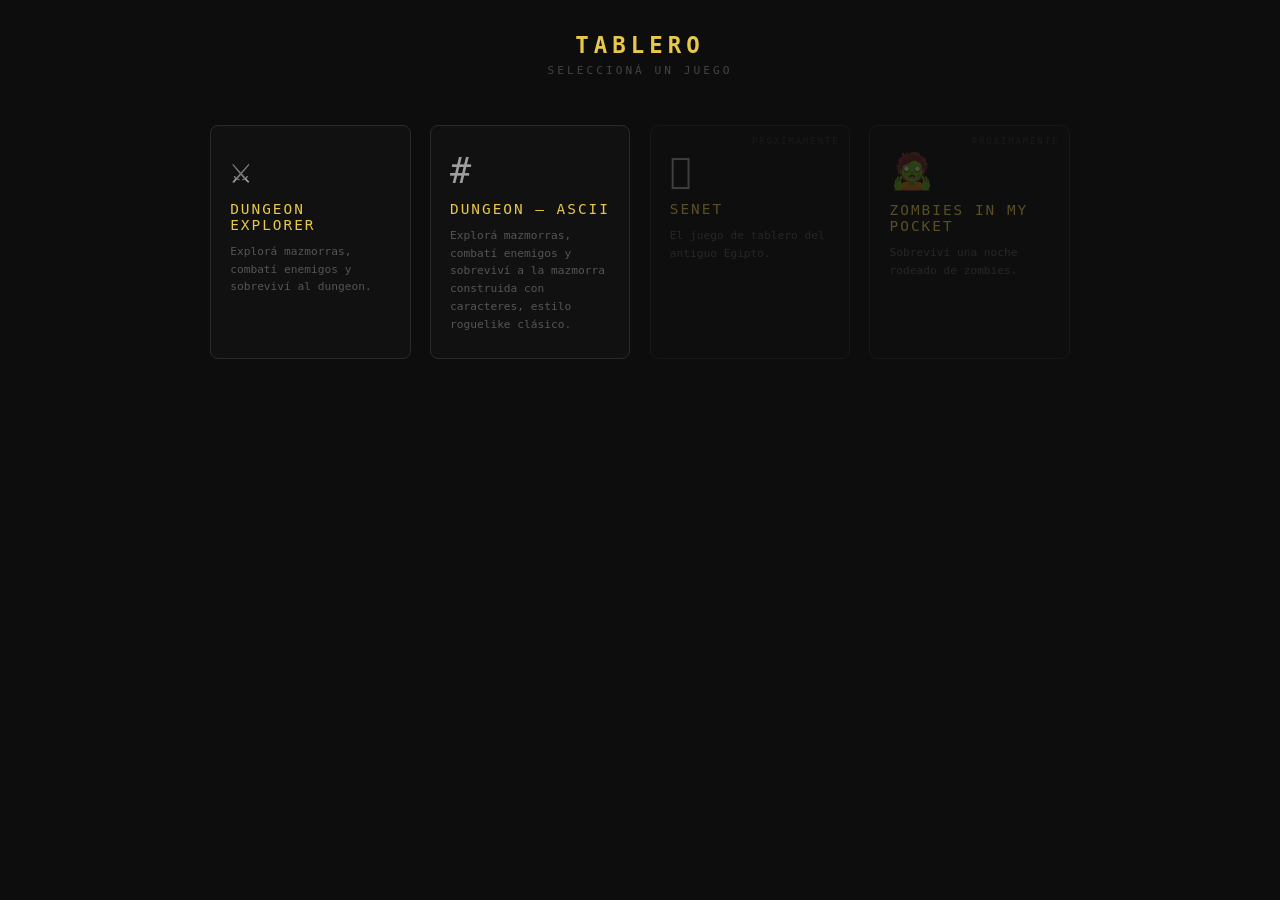
<file: index.html>
<!DOCTYPE html>
<html lang="es">
<head>
<meta charset="UTF-8">
<meta name="viewport" content="width=device-width, initial-scale=1">
<title>Tablero de Juegos</title>
<style>
*{box-sizing:border-box;margin:0;padding:0}

body{
  background:#0d0d0d;color:#ccc;font-family:monospace;
  display:flex;flex-direction:column;align-items:center;
  min-height:100vh;padding:2rem 1rem;
}

h1{
  color:#e8c84a;font-size:1.4rem;letter-spacing:5px;
  text-transform:uppercase;margin-bottom:.4rem;
}

.subtitle{
  color:#444;font-size:.7rem;letter-spacing:3px;
  text-transform:uppercase;margin-bottom:3rem;
}

.grid{
  display:grid;
  grid-template-columns:repeat(auto-fill,minmax(200px,1fr));
  gap:1.2rem;
  width:100%;max-width:860px;
}

.card{
  background:#111;border:1px solid #2a2a2a;border-radius:8px;
  padding:1.5rem 1.2rem;text-decoration:none;color:inherit;
  display:flex;flex-direction:column;gap:.6rem;
  transition:border-color .2s,background .2s;
  position:relative;overflow:hidden;
}
.card:hover{border-color:#e8c84a;background:#161610}
.card:hover .card-icon{opacity:1}

.card-icon{font-size:2.2rem;opacity:.75;transition:opacity .2s}
.card-name{color:#e8c84a;font-size:.9rem;letter-spacing:2px;text-transform:uppercase}
.card-desc{color:#555;font-size:.7rem;line-height:1.6}

.card.disabled{pointer-events:none;opacity:.35}
.card.disabled::after{
  content:'PRÓXIMAMENTE';position:absolute;
  top:.6rem;right:.6rem;
  font-size:.55rem;letter-spacing:2px;color:#333;
}
</style>
</head>
<body>

<h1>Tablero</h1>
<div class="subtitle">seleccioná un juego</div>

<div class="grid">

  <a class="card" href="dungeon/">
    <div class="card-icon">⚔</div>
    <div class="card-name">Dungeon Explorer</div>
    <div class="card-desc">Explorá mazmorras, combatí enemigos y sobreviví al dungeon.</div>
  </a>

  <a class="card" href="dungeon-ascii/">
    <div class="card-icon">#</div>
    <div class="card-name">Dungeon — ASCII</div>
    <div class="card-desc">Explorá mazmorras, combatí enemigos y sobreviví a la mazmorra construida con caracteres, estilo roguelike clásico.</div>
  </a>

  <a class="card disabled" href="senet/">
    <div class="card-icon">𓀀</div>
    <div class="card-name">Senet</div>
    <div class="card-desc">El juego de tablero del antiguo Egipto.</div>
  </a>

  <a class="card disabled" href="zombies/">
    <div class="card-icon">🧟</div>
    <div class="card-name">Zombies in my Pocket</div>
    <div class="card-desc">Sobreviví una noche rodeado de zombies.</div>
  </a>

</div>

</body>
</html>
</file>
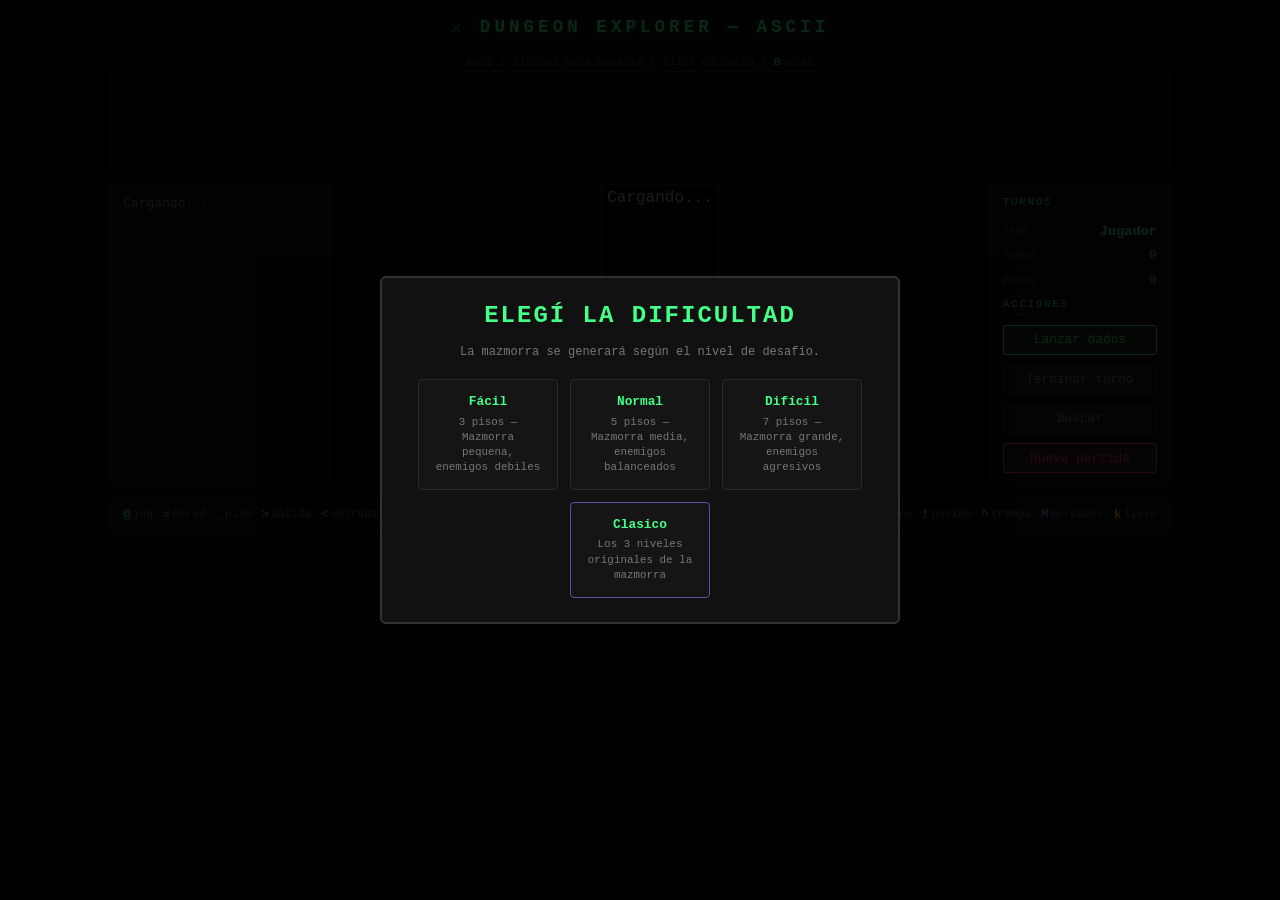
<file: dungeon-ascii/index.html>
<!DOCTYPE html>
<html lang="es">
<head>
<meta charset="UTF-8">
<meta name="viewport" content="width=device-width, initial-scale=1">
<title>Dungeon Explorer — ASCII</title>
<link rel="stylesheet" href="css/style.css">
</head>
<body>

<h1>⚔ DUNGEON EXPLORER — ASCII</h1>

<div id="layout">

  <div id="header">
    <div id="log-wrap">
      <div id="controls">
        WASD / flechas para moverte  |  Click en celda  |  <span class="keyhint">B</span>uscar
      </div>
      <div id="log"></div>
    </div>
  </div>

  <div id="content">
    <pre id="ascii-hud">Cargando...</pre>

    <div id="board-wrap">
      <div id="board" tabindex="0">Cargando...</div>
    </div>

    <div id="io-bar">
      <div class="hud-title">Turnos</div>
      <div class="stat-row"><span class="stat-label">Fase</span><span class="stat-value" id="stat-phase-val">Jugador</span></div>
      <div class="stat-row"><span class="stat-label">Turno</span><span class="stat-value" id="stat-turns-val">0</span></div>
      <div class="stat-row"><span class="stat-label">Pasos</span><span class="stat-value" id="stat-steps-val">0</span></div>

      <div class="hud-title">Acciones</div>
      <button id="btn-roll-dice" class="primary">Lanzar dados</button>
      <button id="btn-end-turn">Terminar turno</button>
      <button id="btn-search">Buscar</button>
      <button id="btn-restart" class="danger">Nueva partida</button>
    </div>
  </div>

  <div id="legend">
    <span class="legend-item"><span class="leg-ch" style="color:#44ffcc">@</span> jug</span>
    <span class="legend-item"><span class="leg-ch" style="color:#8b7355">#</span> pared</span>
    <span class="legend-item"><span class="leg-ch" style="color:#666">.</span> piso</span>
    <span class="legend-item"><span class="leg-ch" style="color:#44cc44">&gt;</span> salida</span>
    <span class="legend-item"><span class="leg-ch" style="color:#4488ff">&lt;</span> entrada</span>
    <span class="legend-item"><span class="leg-ch" style="color:#ccaa44">+</span> puerta</span>
    <span class="legend-item"><span class="leg-ch" style="color:#cc4444">*</span> cerradura</span>
    <span class="legend-sep">|</span>
    <span class="legend-item"><span class="leg-ch" style="color:#ff5555">S</span> araña</span>
    <span class="legend-item"><span class="leg-ch" style="color:#ddd">K</span> esqueleto</span>
    <span class="legend-item"><span class="leg-ch" style="color:#44aa44">G</span> goblin</span>
    <span class="legend-item"><span class="leg-ch" style="color:#886644">T</span> troll</span>
    <span class="legend-item"><span class="leg-ch" style="color:#ff6600">D</span> drag&oacute;n</span>
    <span class="legend-sep">|</span>
    <span class="legend-item"><span class="leg-ch" style="color:#ffcc00">$</span> tesoro</span>
    <span class="legend-item"><span class="leg-ch" style="color:#44ff44">!</span> poci&oacute;n</span>
    <span class="legend-item"><span class="leg-ch" style="color:#ff8800">^</span> trampa</span>
    <span class="legend-item"><span class="leg-ch" style="color:#8888ff">M</span> mercader</span>
    <span class="legend-item"><span class="leg-ch" style="color:#ffaa44">k</span> llave</span>
  </div>
</div>

<div id="overlay">
  <div id="modal">
    <h2 id="modal-title">Título</h2>
    <p id="modal-body">Cuerpo</p>
    <div id="modal-btns"></div>
  </div>
</div>

<div id="difficulty-overlay">
  <div id="difficulty-modal">
    <h2>Elegí la dificultad</h2>
    <p>La mazmorra se generará según el nivel de desafío.</p>
    <div id="difficulty-cards"></div>
  </div>
</div>

<div id="class-overlay">
  <div id="class-modal">
    <h2>Elegí tu clase</h2>
    <div id="class-cards"></div>
  </div>
</div>

<script type="module" src="js/main.js"></script>
</body>
</html>
</file>
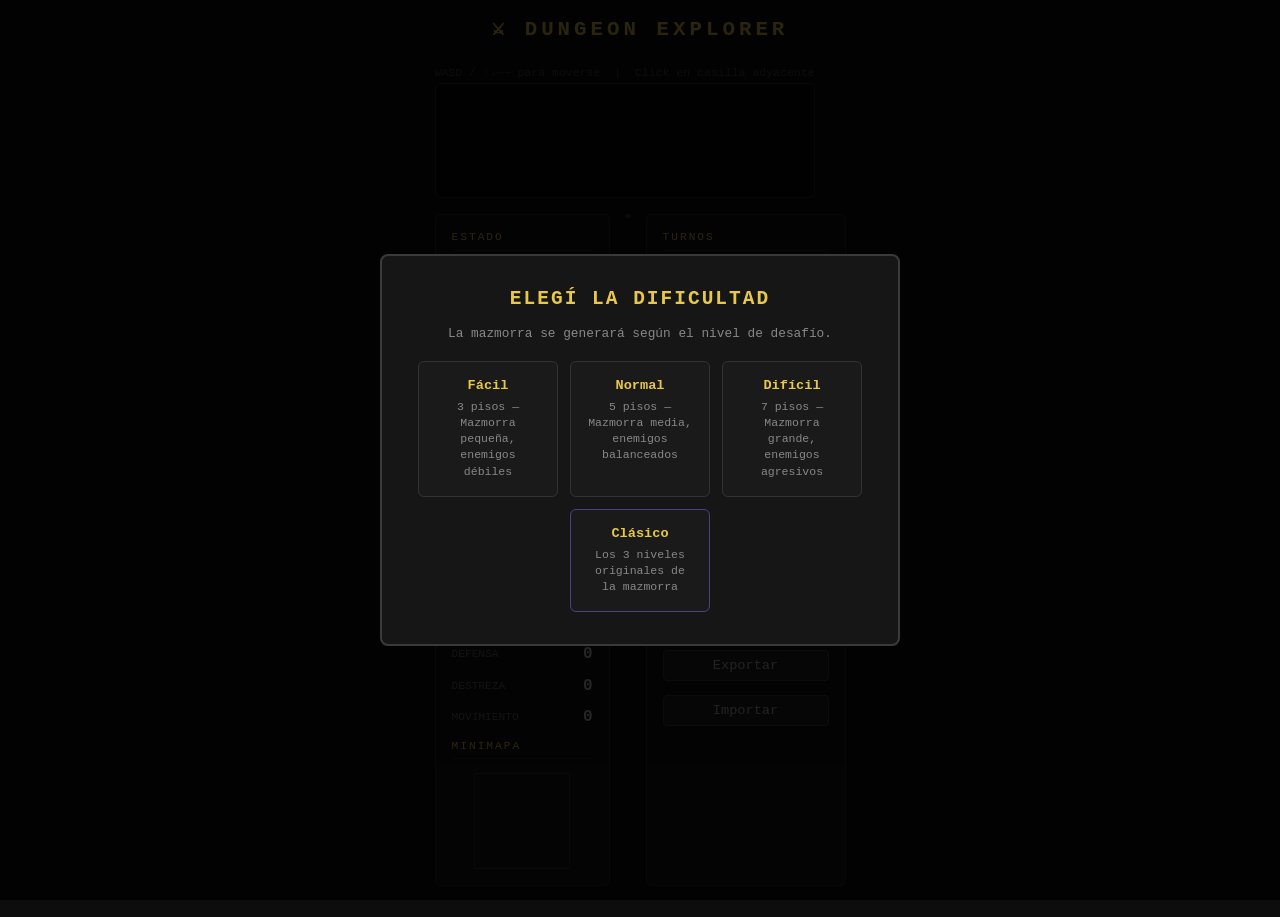
<file: dungeon/index.html>
<!DOCTYPE html>
<html lang="es">
<head>
<meta charset="UTF-8">
<meta name="viewport" content="width=device-width, initial-scale=1">
<title>Dungeon Explorer</title>
<link rel="stylesheet" href="css/style.css">
</head>
<body>

<h1>⚔ Dungeon Explorer</h1>

<div id="layout">

  <div id="header">
    <div id="log-wrap">
      <div id="controls">
        WASD / ↑↓←→ para moverse &nbsp;|&nbsp; Click en casilla adyacente
      </div>
      <div id="log"></div>
    </div>   
  </div>

  <div id="content">
    <div id="hud">
      <div class="hud-title">Estado</div>
      <div>
        <div class="stat-row">
          <span class="stat-label">Vida</span>
          <span class="stat-value" id="stat-hp-val">20/20</span>
        </div>
        <div class="bar-wrap"><div class="bar bar-hp" id="bar-hp" style="width:100%"></div></div>
      </div>
      <div class="stat-row">
        <span class="stat-label">XP</span>
        <span class="stat-value stat-xp" id="stat-xp-val">0/50</span>
      </div>
      <div class="bar-wrap"><div class="bar bar-xp" id="bar-xp" style="width:0%"></div></div>      
      <div class="stat-row"><span class="stat-label">Nivel</span><span class="stat-value" id="stat-level-val">1</span></div>
      <div class="stat-row"><span class="stat-label">Ataque</span><span class="stat-value" id="stat-atk-val">5</span></div>
      <div class="stat-row"><span class="stat-label">Defensa</span><span class="stat-value" id="stat-def-val">3</span></div>
      <div class="stat-row"><span class="stat-label">Destreza</span><span class="stat-value" id="stat-dex-val">2</span></div>

      <div class="hud-title">Mochila</div>
      <div class="stat-row"><span class="stat-label">Oro</span><span class="stat-value" id="stat-gold-val">0</span></div>
      <div class="stat-row"><span class="stat-label">Llaves</span><span class="stat-value" id="stat-keys-val">0</span></div>

      <div class="hud-title">Dados</div>
      <div class="stat-row">
        <span class="stat-label">Ataque</span>
        <span class="stat-value" id="stat-dice-atk">0</span>
      </div>
      <div class="stat-row">
        <span class="stat-label">Defensa</span>
        <span class="stat-value" id="stat-dice-def">0</span>
      </div>
      <div class="stat-row">
        <span class="stat-label">Destreza</span>
        <span class="stat-value" id="stat-dice-dex">0</span>
      </div>
      <div class="stat-row">
        <span class="stat-label">Movimiento</span>
        <span class="stat-value" id="stat-dice-mov">0</span>
      </div>

      <div class="hud-title">Minimapa</div>
      <canvas id="minimap" width="12" height="12"></canvas>
    </div>

    <div>
      <div id="board" tabindex="0"></div>
      <div id="editor-bar">
        <div class="editor-section">
          <div class="editor-section-title">Tiles</div>
          <div class="palette">
            <button data-tile="floor"    class="palette-btn active">▦ Floor</button>
            <button data-tile="wall"     class="palette-btn">▧ Wall</button>
            <button data-tile="exit"     class="palette-btn">🚪 Exit</button>
            <button data-tile="entrance" class="palette-btn">🚪 Entr.</button>
          <button data-tile="door"        class="palette-btn">🚪 Door</button>
          <button data-tile="door_locked" class="palette-btn">🔒 Locked</button>
        </div>
      </div>
      <div class="editor-section">
        <div class="editor-section-title">Events</div>
        <div class="palette">
          <button data-event="enemy"    class="palette-btn">👾 Enemy</button>
          <button data-event="treasure" class="palette-btn">💰 Chest</button>
          <button data-event="potion"   class="palette-btn">🧪 Potion</button>
          <button data-event="trap"     class="palette-btn">⚠ Trap</button>
          <button data-event="npc"      class="palette-btn">🧙 NPC</button>
          <button data-event="key"      class="palette-btn">🔑 Key</button>
          <button data-event="__erase__" class="palette-btn erase">✕ Erase</button>
          </div>
        </div>
        <div class="editor-actions">
          <button id="btn-export-edited" class="primary">💾 Export</button>
        </div>
      </div>
    </div>

    <div id="io-bar">
      <div class="hud-title">Turnos</div>
      <div class="stat-row"><span class="stat-label">Fase</span><span class="stat-value" id="stat-phase-val">Jugador</span></div>      
      <div class="stat-row"><span class="stat-label">Turno</span><span class="stat-value" id="stat-turns-val">0</span></div>
      <div class="stat-row"><span class="stat-label">Pasos</span><span class="stat-value" id="stat-steps-val">0</span></div>     

      <div class="hud-title">Acciones</div>
      <input type="file" id="file-import" accept=".json">
      <button class="danger" id="btn-restart">Nueva partida</button>
      <button id="btn-search">Buscar</button>
      <button id="btn-roll-dice">Lanzar dados</button>
      <button id="btn-end-turn" class="primary">Terminar turno</button>

      <div class="hud-title">Mapa</div>
      <button id="btn-editor">Editor</button>
      <button id="btn-export">Exportar</button>
      <button id="btn-import-trigger">Importar</button>
    </div>
  </div>  
</div>

<div id="overlay">
  <div id="modal">
    <h2 id="modal-title">Título</h2>
    <p id="modal-body">Cuerpo</p>
    <div id="modal-btns"></div>
  </div>
</div>

<div id="difficulty-overlay">
  <div id="difficulty-modal">
    <h2>Elegí la dificultad</h2>
    <p>La mazmorra se generará según el nivel de desafío.</p>
    <div id="difficulty-cards"></div>
  </div>
</div>

<div id="class-overlay">
  <div id="class-modal">
    <h2>Elegí tu clase</h2>
    <div id="class-cards"></div>
  </div>
</div>

<script type="module" src="js/main.js"></script>
</body>
</html>
</file>
<file: dungeon-ascii/css/style.css>
*{box-sizing:border-box;margin:0;padding:0}

body{
  background:#0a0a0a;color:#bbb;font-family:Consolas,'Courier New',monospace;
  display:flex;flex-direction:column;align-items:center;
  min-height:100vh;padding:1rem;user-select:none;
}

h1{
  color:#44ff88;font-size:1.1rem;letter-spacing:4px;
  margin-bottom:.6rem;text-transform:uppercase;
  text-shadow:0 0 8px rgba(68,255,136,.25);
}

#layout{display:inline-block}
#header{display:flex;margin-bottom:.75rem}
#content{
  display:flex;
  justify-content: space-between; 
}

/* BOARD */
#board-wrap{border:2px solid #2a2a2a;background:#000;padding:4px}
#board{display:grid;outline:none}

.cell{
  width:30px;height:30px;position:relative;overflow:hidden;
  cursor:pointer;display:flex;align-items:center;justify-content:center;
  font-size:15px;font-weight:bold;line-height:1;font-family:Consolas,'Courier New',monospace;
  background:#0d0d0d;
}
.cell:hover{background:#1a1a1a}
.cell.wall{cursor:default}
.cell.wall:hover{background:#0d0d0d}

/* fog states */
.cell.fog{color:transparent;background:#0a0a0a}
.cell.dim{opacity:.65}
.cell.visited{color:#222}

/* entity tooltip */
.cell[title]:hover::after{
  content:attr(title);position:absolute;bottom:100%;left:50%;
  transform:translateX(-50%);background:#111;color:#bbb;
  border:1px solid #444;border-radius:3px;padding:2px 6px;
  font-size:11px;white-space:nowrap;z-index:10;
  pointer-events:none;
}

/* ASCII HUD */
#ascii-hud{
  background:#0d0d0d;border:1px solid #2a2a2a;border-radius:4px;
  padding:10px 12px;font-size:13px;line-height:1.5;
  color:#888;min-width:220px;white-space:pre;font-family:Consolas,'Courier New',monospace;
}

/* LOG */
#log-wrap{width:100%}
#log{
  background:#0a0a0a;border:1px solid #2a2a2a;border-radius:4px;
  padding:.5rem .7rem;height:100px;overflow-y:auto;
  font-size:.75rem;line-height:1.6;font-family:Consolas,'Courier New',monospace;
}
.le{color:#777}
.le.combat{color:#ff5555}
.le.loot{color:#ffcc00}
.le.ok{color:#44ff88}
.le.danger{color:#ff8800}
.le.sys{color:#4488ff}
.le.dead{color:#ff0000;font-weight:bold}

/* IO BAR */
#io-bar{
  background:#0d0d0d;border:1px solid #2a2a2a;border-radius:4px;
  padding:.75rem;width:180px;display:flex;flex-direction:column;gap:.6rem;
}

.hud-title{
  color:#44ff88;font-size:.65rem;letter-spacing:2px;text-transform:uppercase;
  border-bottom:1px solid #222;padding-bottom:.3rem;
}
.stat-row{display:flex;justify-content:space-between;align-items:center}
.stat-label{color:#555;font-size:.65rem;text-transform:uppercase}
.stat-value{font-size:.85rem;font-weight:bold}
#stat-phase-val{color:#44ff88}
#stat-turns-val{color:#888}
#stat-steps-val{color:#4488ff}
#controls{
  margin-top:.4rem;font-size:.68rem;color:#444;text-align:center;line-height:1.7;
}
.keyhint{color:#44ff88}

/* MODALS (reuse original style with adjusted palette) */
#overlay{
  display:none;position:fixed;inset:0;background:rgba(0,0,0,.85);
  align-items:center;justify-content:center;z-index:50;
}
#overlay.on{display:flex}
#modal{
  background:#111;border:2px solid #333;border-radius:6px;
  padding:1.5rem;text-align:center;max-width:340px;width:90%;
}
#modal h2{color:#44ff88;margin-bottom:.75rem;letter-spacing:2px}
#modal p{color:#888;line-height:1.7;margin-bottom:1.25rem;font-size:.85rem}
#modal-btns{display:flex;gap:.5rem;justify-content:center;flex-wrap:wrap}

button{
  background:#1a1a1a;border:1px solid #333;color:#888;
  padding:.4rem .9rem;border-radius:3px;cursor:pointer;
  font-family:Consolas,'Courier New',monospace;font-size:.8rem;
  transition:background .15s,border-color .15s;
}
button:hover{background:#222;border-color:#555;color:#bbb}
button.primary{background:#1a2a1a;border-color:#44ff88;color:#44ff88}
button.primary:hover{background:#223322}
button.danger{background:#2a1a1a;border-color:#ff5555;color:#ff5555}
button.danger:hover{background:#3a2222}

/* DIFFICULTY SELECTOR */
#difficulty-overlay{
  display:none;position:fixed;inset:0;background:rgba(0,0,0,.85);
  align-items:center;justify-content:center;z-index:70;
}
#difficulty-overlay.on{display:flex}
#difficulty-modal{
  background:#111;border:2px solid #333;border-radius:6px;
  padding:1.5rem;text-align:center;max-width:520px;width:92%;
}
#difficulty-modal h2{color:#44ff88;margin-bottom:1rem;letter-spacing:2px;text-transform:uppercase}
#difficulty-modal p{color:#777;font-size:.75rem;margin-bottom:1.25rem}
#difficulty-cards{display:flex;gap:.75rem;flex-wrap:wrap;justify-content:center}
.difficulty-card{
  background:#151515;border:1px solid #2a2a2a;border-radius:4px;
  padding:.85rem;width:140px;cursor:pointer;transition:border-color .15s,background .15s;
  text-align:center;
}
.difficulty-card:hover{background:#1a1a1a;border-color:#44ff88}
.difficulty-card h3{color:#44ff88;font-size:.8rem;margin-bottom:.35rem}
.difficulty-card .difficulty-desc{color:#777;font-size:.68rem;line-height:1.4}
.difficulty-card.classic{border-color:#5555aa}
.difficulty-card.classic:hover{border-color:#7777cc}

/* CLASS SELECTOR */
#class-overlay{
  display:none;position:fixed;inset:0;background:rgba(0,0,0,.85);
  align-items:center;justify-content:center;z-index:60;
}
#class-overlay.on{display:flex}
#class-modal{
  background:#111;border:2px solid #333;border-radius:6px;
  padding:1.5rem;text-align:center;max-width:520px;width:92%;
}
#class-modal h2{color:#44ff88;margin-bottom:1.25rem;letter-spacing:2px;text-transform:uppercase}
#class-cards{display:flex;gap:.75rem;flex-wrap:wrap;justify-content:center}
.class-card{
  background:#151515;border:1px solid #2a2a2a;border-radius:4px;
  padding:.85rem;width:140px;cursor:pointer;transition:border-color .15s,background .15s;
  text-align:center;
}
.class-card:hover{background:#1a1a1a;border-color:#44ff88}
.class-card h3{color:#44ff88;font-size:.8rem;margin-bottom:.35rem}
.class-card .class-desc{color:#777;font-size:.68rem;margin-bottom:.4rem;line-height:1.4}
.class-card .class-stat{color:#999;font-size:.68rem}
.class-card .class-stat span{color:#555}

/* LEGEND */
#legend{
  display:flex;flex-wrap:wrap;gap:.35rem .6rem;align-items:center;
  background:#0d0d0d;border:1px solid #2a2a2a;border-radius:4px;
  padding:.5rem .75rem;font-size:.7rem;color:#666;
  width:100%;overflow-x:auto;margin-top:.75rem;
}
.legend-item{white-space:nowrap;display:inline-flex;align-items:center;gap:2px}
.leg-ch{font-weight:bold;font-size:.8rem}
.legend-sep{color:#333;font-size:.6rem}

/* FLASH ANIMATIONS */
.cell.flash-dmg{animation:flash-dmg .35s ease-out}
.cell.flash-dmg-enemy{animation:flash-dmg-enemy .35s ease-out}
.cell.flash-loot{animation:flash-loot .35s ease-out}
.cell.flash-health{animation:flash-health .35s ease-out}

@keyframes flash-dmg{
  0%{background:#ff2200;color:#fff;box-shadow:0 0 12px #ff2200}
  100%{background:transparent;color:inherit;box-shadow:none}
}
@keyframes flash-dmg-enemy{
  0%{background:#ff8800;color:#fff;box-shadow:0 0 12px #ff8800}
  100%{background:transparent;color:inherit;box-shadow:none}
}
@keyframes flash-loot{
  0%{background:#ffcc00;color:#000;box-shadow:0 0 12px #ffcc00}
  100%{background:transparent;color:inherit;box-shadow:none}
}
@keyframes flash-health{
  0%{background:#44ff88;color:#000;box-shadow:0 0 12px #44ff88}
  100%{background:transparent;color:inherit;box-shadow:none}
}
</file>
<file: dungeon/css/style.css>
*{box-sizing:border-box;margin:0;padding:0}

body{
  background:#0d0d0d;color:#ccc;font-family:monospace;
  display:flex;flex-direction:column;align-items:center;
  min-height:100vh;padding:1rem;user-select:none;
}

h1{color:#e8c84a;font-size:1.3rem;letter-spacing:4px;margin-bottom:.75rem;text-transform:uppercase}

#io-bar{
  display:flex;

  background:#141414;
  border:1px solid #2e2e2e;
  border-radius:6px;
  padding:1rem;width:175px;
  gap:.85rem;

  /* margin-bottom:.75rem;
  align-items:center;
  flex-wrap:wrap;
  justify-content:center; */

  flex-direction: column;
  /* align-items: flex-start; */
  width: 200px;  
}

#io-bar input[type="file"]{display:none}

#layout{
  display:flex;gap:1rem;align-items:flex-start;flex-wrap:wrap;justify-content:center;
  flex-direction: column;
}

#header {
  display: flex;
  width: stretch;
}

#content {
  display: flex;
  gap: 1rem;
}

/* BOARD */
#board{display:grid;border:2px solid #3a3a3a;background:#000;outline:none}

.cell{
  width:52px;height:52px;position:relative;overflow:hidden;
  cursor:pointer;
}
.cell:hover{outline:1px solid rgba(255,255,255,0.12)}
.cell.wall{cursor:default}
.cell.wall:hover{filter:none}

.cell-bg,.cell-entity{position:absolute;inset:0;width:100%;height:100%}
.cell-entity{display:flex;align-items:center;justify-content:center}
.cell-entity img {width:80%;height:80%}

/* fog states */
.cell.fog .cell-bg,.cell.fog .cell-entity{visibility:hidden}
.cell.fog{background:#000}
.cell.dim .cell-entity{opacity:var(--entity-opacity, .5)}
.cell.dim::after{content:'';position:absolute;inset:0;background:rgba(0,0,0,var(--overlay-opacity, .45));pointer-events:none}

/* HUD */
#hud{
  background:#141414;border:1px solid #2e2e2e;border-radius:6px;
  padding:1rem;width:175px;display:flex;flex-direction:column;gap:.85rem;
}
.hud-title{color:#e8c84a;font-size:.7rem;letter-spacing:2px;text-transform:uppercase;border-bottom:1px solid #2a2a2a;padding-bottom:.4rem}
.stat-row{display:flex;justify-content:space-between;align-items:center}
.stat-label{color:#666;font-size:.7rem;text-transform:uppercase}
.stat-value{font-size:1rem;font-weight:bold}
.bar-wrap{background:#222;height:7px;border-radius:4px;overflow:hidden;margin-top:3px}
.bar{height:100%;border-radius:4px;transition:width .3s}
.bar-hp{background:#c0392b}
.bar-xp{background:#7b52e0}
#stat-hp-val{color:#e05252}
#stat-gold-val{color:#e8c84a}
#stat-keys-val{color:#d4a050}
#stat-level-val{color:#b07de8}
.stat-xp{color:#9a6de0;font-size:.85rem}
#stat-atk-val{color:#e07052}
#stat-def-val{color:#5090e0}
#stat-turns-val{color:#aaa}
#stat-steps-val{color:#8ab4f8}
#stat-phase-val.phase-player{color:#52c88a}
#stat-phase-val.phase-enemy{color:#e05252}
#minimap{width:96px;height:96px;image-rendering:pixelated;border:1px solid #333;align-self:center}

/* LOG */
#log-wrap{width:100%}
#log{
  background:#0a0a0a;border:1px solid #2a2a2a;border-radius:6px;
  padding:.6rem .8rem;height:115px;overflow-y:auto;
  font-size:.78rem;line-height:1.7;
}
.le{color:#888}
.le.combat{color:#e05252}
.le.loot{color:#e8c84a}
.le.ok{color:#52c88a}
.le.danger{color:#ff6b35}
.le.sys{color:#5090e0}
.le.dead{color:#ff0000;font-weight:bold}

/* MODAL */
#overlay{
  display:none;position:fixed;inset:0;background:rgba(0,0,0,.82);
  align-items:center;justify-content:center;z-index:50;
}
#overlay.on{display:flex}
#modal{
  background:#161616;border:2px solid #3a3a3a;border-radius:8px;
  padding:2rem;text-align:center;max-width:340px;width:90%;
}
#modal h2{color:#e8c84a;margin-bottom:.75rem;letter-spacing:2px}
#modal p{color:#aaa;line-height:1.7;margin-bottom:1.25rem;font-size:.9rem}
#modal-btns{display:flex;gap:.5rem;justify-content:center;flex-wrap:wrap}

button{
  background:#252525;border:1px solid #444;color:#bbb;
  padding:.45rem 1rem;border-radius:4px;cursor:pointer;
  font-family:monospace;font-size:.85rem;transition:background .15s,border-color .15s;
}
button:hover{background:#333;border-color:#777;color:#fff}
button.primary{background:#3a2c08;border-color:#e8c84a;color:#e8c84a}
button.primary:hover{background:#4a3a10}
button.danger{background:#3a0808;border-color:#c0392b;color:#e05252}
button.danger:hover{background:#4a1010}

#controls{margin-top:.6rem;font-size:.72rem;color:#444;text-align:center;line-height:1.8}

.io-sep{height:1px;background:#2e2e2e;width:100%;margin:.2rem 0}

/* EDITOR */
#editor-bar{display:none;background:#141414;border:1px solid #2e2e2e;border-radius:6px;padding:.75rem;margin-top:.75rem;flex-direction:column;gap:.75rem}
#editor-bar.on{display:flex}
#editor-bar .editor-section-title{color:#e8c84a;font-size:.7rem;letter-spacing:1px;text-transform:uppercase;border-bottom:1px solid #2a2a2a;padding-bottom:.35rem;margin-bottom:.4rem}
#editor-bar .palette{display:flex;flex-wrap:wrap;gap:.35rem}
#editor-bar .palette-btn{font-size:.72rem;padding:.3rem .5rem;background:#1a1a1a;border:1px solid #333;border-radius:4px;color:#888;cursor:pointer;transition:background .15s,border-color .15s,color .15s}
#editor-bar .palette-btn:hover{background:#222;border-color:#555;color:#ccc}
#editor-bar .palette-btn.active{border-color:#e8c84a;color:#e8c84a;background:#2a2008}
#editor-bar .palette-btn.erase{border-color:#6b3030;color:#e06060}
#editor-bar .palette-btn.erase.active{border-color:#e03030;color:#ff6060;background:#3a1010}
#editor-bar .editor-actions{display:flex;gap:.5rem;justify-content:stretch}
#editor-bar .editor-actions button{flex:1}

/* DIFFICULTY SELECTOR */
#difficulty-overlay{
  display:none;position:fixed;inset:0;background:rgba(0,0,0,.82);
  align-items:center;justify-content:center;z-index:70;
}
#difficulty-overlay.on{display:flex}
#difficulty-modal{
  background:#161616;border:2px solid #3a3a3a;border-radius:8px;
  padding:2rem;text-align:center;max-width:520px;width:92%;
}
#difficulty-modal h2{color:#e8c84a;margin-bottom:1rem;letter-spacing:2px;text-transform:uppercase}
#difficulty-modal p{color:#888;font-size:.8rem;margin-bottom:1.25rem}
#difficulty-cards{display:flex;gap:.75rem;flex-wrap:wrap;justify-content:center}
.difficulty-card{
  background:#1a1a1a;border:1px solid #333;border-radius:6px;
  padding:1rem;width:140px;cursor:pointer;transition:border-color .15s,background .15s;
  text-align:center;
}
.difficulty-card:hover{background:#222;border-color:#e8c84a}
.difficulty-card h3{color:#e8c84a;font-size:.85rem;margin-bottom:.4rem}
.difficulty-card .difficulty-desc{color:#888;font-size:.72rem;line-height:1.4}
.difficulty-card.classic{border-color:#504080}
.difficulty-card.classic:hover{border-color:#8060d0}

/* CLASS SELECTOR */
#class-overlay{
  display:none;position:fixed;inset:0;background:rgba(0,0,0,.82);
  align-items:center;justify-content:center;z-index:60;
}
#class-overlay.on{display:flex}
#class-modal{
  background:#161616;border:2px solid #3a3a3a;border-radius:8px;
  padding:2rem;text-align:center;max-width:520px;width:92%;
}
#class-modal h2{color:#e8c84a;margin-bottom:1.25rem;letter-spacing:2px;text-transform:uppercase}
#class-cards{display:flex;gap:.75rem;flex-wrap:wrap;justify-content:center}
.class-card{
  background:#1a1a1a;border:1px solid #333;border-radius:6px;
  padding:1rem;width:140px;cursor:pointer;transition:border-color .15s,background .15s;
  text-align:center;
}
.class-card:hover{background:#222;border-color:#e8c84a}
.class-card h3{color:#e8c84a;font-size:.85rem;margin-bottom:.4rem}
.class-card .class-desc{color:#888;font-size:.72rem;margin-bottom:.5rem;line-height:1.4}
.class-card .class-stat{color:#aaa;font-size:.72rem}
.class-card .class-stat span{color:#666}

.cell.flash-dmg         { animation: flash-dmg         .4s ease-out; }
.cell.flash-dmg-enemy   { animation: flash-dmg-enemy   .4s ease-out; }
.cell.flash-loot        { animation: flash-loot        .4s ease-out; }
.cell.flash-health      { animation: flash-health      .4s ease-out; }

@keyframes flash-dmg {
  0% { filter: brightness(5) saturate(3) sepia(1) hue-rotate(-20deg) drop-shadow(0 0 18px rgba(255,20,0,0.95)); }
  100%{ filter: brightness(1) saturate(1) sepia(0) hue-rotate(0deg)  drop-shadow(0 0 0  transparent); }
}
@keyframes flash-dmg-enemy {
  0% { filter: brightness(5) saturate(3) sepia(1) hue-rotate(200deg) drop-shadow(0 0 18px rgba(255,120,0,0.95)); }
  100%{ filter: brightness(1) saturate(1) sepia(0) hue-rotate(0deg)  drop-shadow(0 0 0  transparent); }
}
@keyframes flash-loot {
  0% { filter: brightness(5) saturate(3) sepia(1) hue-rotate(30deg)  drop-shadow(0 0 18px rgba(255,215,0,0.95)); }
  100%{ filter: brightness(1) saturate(1) sepia(0) hue-rotate(0deg)  drop-shadow(0 0 0  transparent); }
}
@keyframes flash-health {
  0% { filter: brightness(5) saturate(3) sepia(1) hue-rotate(280deg) drop-shadow(0 0 18px rgba(50,150,255,0.95)); }
  100%{ filter: brightness(1) saturate(1) sepia(0) hue-rotate(0deg)  drop-shadow(0 0 0  transparent); }
}
</file>
